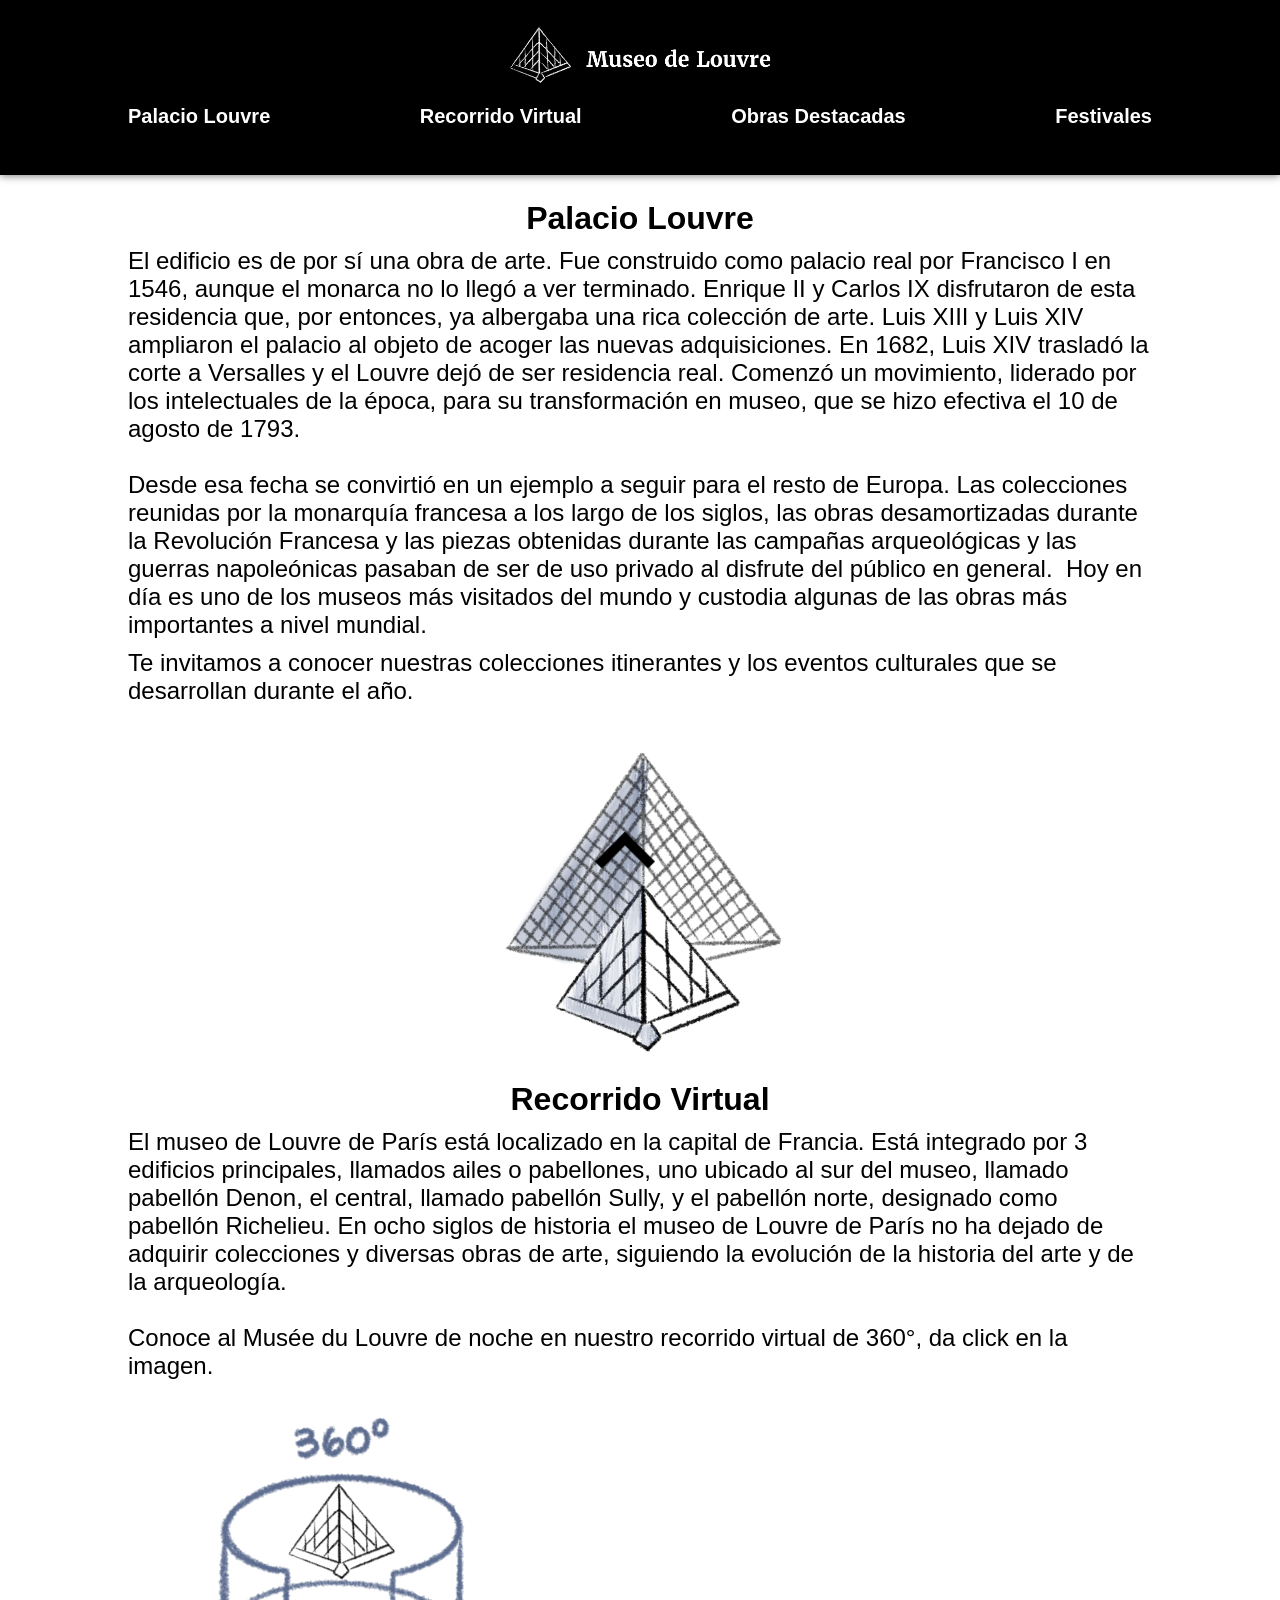
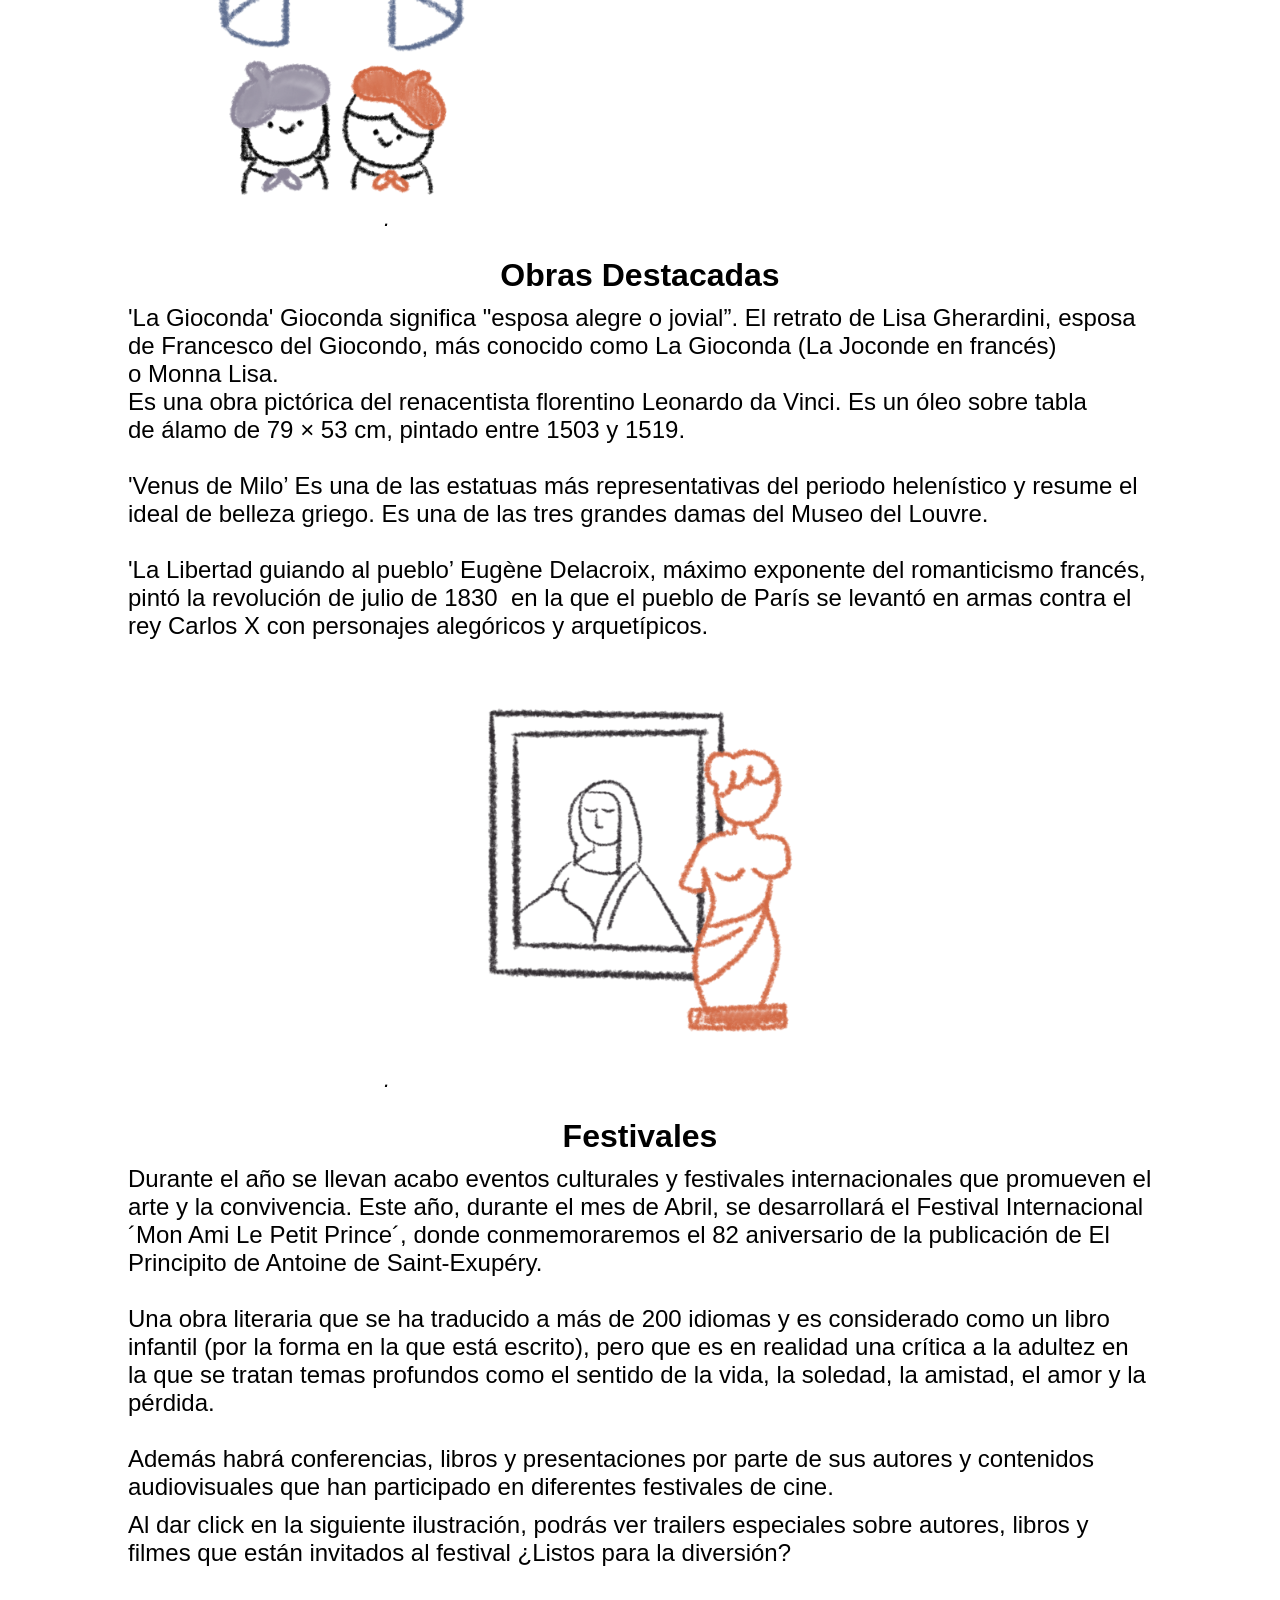
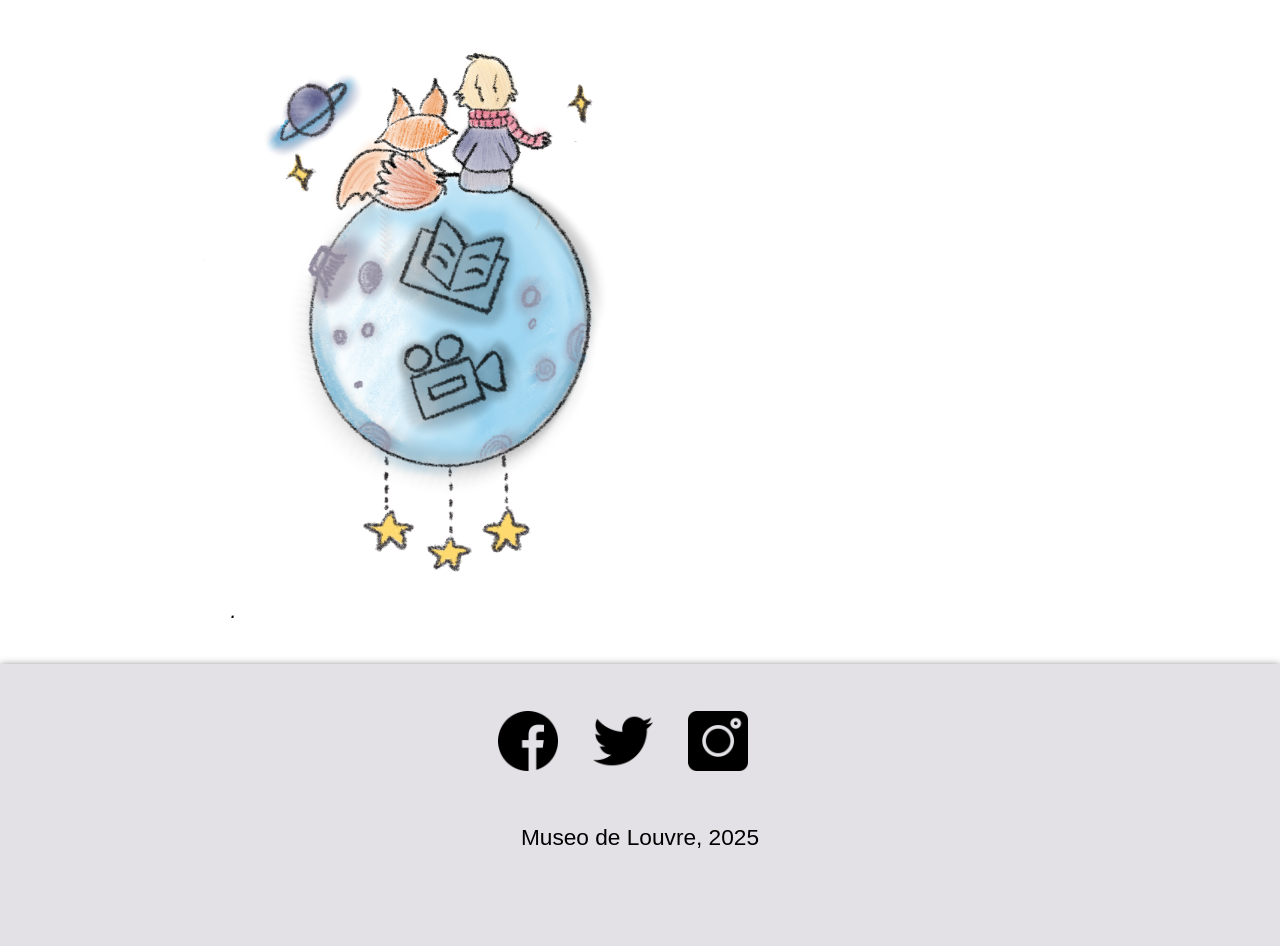
<file: index.html>
<!--comenzamos creando la estrucura basica
de un documento html escribiendo <html y 
teclenado enter para autocompletar, lo que creara
la estructura que se llenara como se menciona a continuación...-->

<!--indica el tipo de docuemnto-->
<!DOCTYPE html> 
<!--dentro de l etiqueta html esta todo el contenido del documento html-->
<html> 
<!------------encabezado de pagina----------->
<!--dentro de la etiqueta head esta el encabezado del documento html-->
<head> 
	<title>Museo de Louvre</title> <!--dentro de la etiqueta tittle esta el titulo de la página-->
	<link rel='stylesheet' href='estilos.css'/> <!--dentro de esta etiqueta esta la referencia a la hoja de estilos-->
    <meta name="viewport" content="width=device-width, initial-scale=1.0"/> <!--viewport para trabajar responsive design-->
</head>

<!------------body de pagina----------->  
<!--dentro de la estiqueta body tipicamente esta todo lo que contendra página-->
<body> 


	<!--dentro de la estiqueta header esta todo lo que sera el encanbezado de la página, pudiendo colocarse dentro del body o antes del body-->
	<header class='menu-container' id="inicio">

      <div class='identificador'>
        <!----modificar nombre y ruta de la imagen para cambiar el logo por el propio----->
       <img src="imagenes/logo.png">
      </div>

      <div class='ligas-secciones'>
      	<!----modificar nombre de la seccion acorde a la necesidad----->
          <a href="#secc1">Palacio Louvre</a>
          <a href="#secc2">Recorrido Virtual</a>
          <a href="#secc3">Obras Destacadas</a>
          <a href="#secc4">Festivales</a>
        </div>

    </header>

 


	<!--contenedor que agrupa todos los contenedores que tienen los contenidos de cada sección que aprecen entre el encabezado y pie de pagina-->
    <main class="secciones">
    	<!--contenedor para contenidos de cada sección-->
    	<div class='seccion-contenedor' id="secc1">
    		<!--contenedor para el texto de cada sección-->
    		<div class="texto-secc">
    			<!--si se quiere modificar contenido susutituir el texto entre las etiquetas de texto tipo h1-->
		        <h1>Palacio Louvre</h1>
		        <!--si se quiere modificar contenido susutituir el texto entre las etiquetas de parrafo-->
		        <p>El edificio es de por sí una obra de arte. Fue construido como palacio real por Francisco I en 1546, aunque el monarca no lo llegó a ver terminado. Enrique II y Carlos IX disfrutaron de esta residencia que, por entonces, ya albergaba una rica colección de arte. 

Luis XIII y Luis XIV ampliaron el palacio al objeto de acoger las nuevas adquisiciones. En 1682, Luis XIV trasladó la corte a Versalles y el Louvre dejó de ser residencia real. Comenzó un movimiento, liderado por los intelectuales de la época, para su transformación en museo, que se hizo efectiva el 10 de agosto de 1793. 
</p>
		        <br><!--etiqueta para un brinco de renglón-->
		        <!--si se quiere modificar contenido susutituir el texto entre las etiquetas de parrafo-->
		        <p>Desde esa fecha se convirtió en un ejemplo a seguir para el resto de Europa. Las colecciones reunidas por la monarquía francesa a los largo de los siglos, las obras desamortizadas durante la Revolución Francesa y las piezas obtenidas durante las campañas arqueológicas y las guerras napoleónicas pasaban de ser de uso privado al disfrute del público en general.  

Hoy en día es uno de los museos más visitados del mundo y custodia algunas de las obras más importantes a nivel mundial.
 <br>
<p>Te invitamos a conocer nuestras colecciones itinerantes y los eventos culturales que se desarrollan durante el año.</p>
		        <br><!--etiqueta para un brinco de renglón-->
    		</div>
    		<!--contenedor para las imagenes de la sección 1, OJO: este tiene un layout para dos imagenes-->
    		<div class="imgs-secc-1">
    			<!--contenedor con las dos imagenes en su version de escritorio-->
    			<div class="par-imgs-escritorio">
    				<!--si se quiere modificar contenido susutituir la imagen a la que referencia la etiqueta img-->
	        		<img src="imagenes/img1a.png" title="Img 1a">
	        		
    			</div>
    			<!--contenedor los dos textos de las dos imagenes en su version de escritorio-->
    			<div class="par-imgs-escritorio">
    				<!--texto para imagen a la izquierda-->
	        		<p></p>
	        		<!--texto para imagen a la derecha-->
	        		<p></p>
        		</div>
        		<!--contenedor con las dos imagenes en su version mobile-->
        		<div class="par-imgs-mobile">
    				<!--si se quiere modificar contenido susutituir la imagen a la que referencia la etiqueta img-->
	        		<img src="imagenes/img1a.png" title="Img 1a">
	        		<!--texto para la imagen-->
	        		<p>....</p>
	        		<!--si se quiere modificar contenido susutituir la imagen a la que referencia la etiqueta img-->
	        		<!--texto para la imagen-->
	        		<p>...</p>
    			</div>
    		</div>

    	</div>

    	<!--contenedor para contenidos de cada sección-->
    	<div class='seccion-contenedor' id="secc2">
    		<!--contenedor para el texto de cada sección-->
    		<div class="texto-secc">
    			<!--si se quiere modificar contenido susutituir el texto entre las etiquetas de texto tipo h1-->
		        <h1>Recorrido Virtual</h1>
		        <!--si se quiere modificar contenido susutituir el texto entre las etiquetas de parrafo-->
		        <p>El museo de Louvre de París está localizado en la capital de Francia. Está integrado por 3 edificios principales, llamados ailes o pabellones, uno ubicado al sur del museo, llamado pabellón Denon, el central, llamado pabellón Sully, y el pabellón norte, designado como pabellón Richelieu. En ocho siglos de historia el museo de Louvre de París no ha dejado de adquirir colecciones y diversas obras de arte, siguiendo la evolución de la historia del arte y de la arqueología. 
</p>
		        <br><!--etiqueta para un brinco de renglón-->
		        <!--si se quiere modificar contenido susutituir el texto entre las etiquetas de parrafo-->
		        <p>Conoce al Musée du Louvre de noche en nuestro recorrido virtual de 360°, da click en la imagen.</p>
		        <br><!--etiqueta para un brinco de renglón-->
    		</div>
    		<!--contenedor para las imagenes de la sección OJO: este tiene un layout para una imagen-->
    		<div class="contenedor-imagen"> <a href="https://arlyros.github.io/360v/">
    			<!--si se quiere modificar contenido susutituir la imagen a la que referencia la etiqueta img-->
                <img  src="imagenes/img2.png" title="Img 2"> 
            </a>
        		<!--texto para la imagen-->
        		<p>.</p>
    		</div>

    	</div>

    	<!--contenedor para contenidos de cada sección-->
    	<div class='seccion-contenedor' id="secc3">
    		<!--contenedor para el texto de cada sección-->
    		<div class="texto-secc">
    			<!--si se quiere modificar contenido susutituir el texto entre las etiquetas de texto tipo h1-->
		        <h1>Obras Destacadas</h1>
		        <!--si se quiere modificar contenido susutituir el texto entre las etiquetas de parrafo-->
		        <p>'La Gioconda'

Gioconda significa "esposa alegre o jovial”. El retrato de Lisa Gherardini, esposa de Francesco del Giocondo, más conocido como La Gioconda (La Joconde en francés) o Monna Lisa. <br>Es una obra pictórica del renacentista florentino Leonardo da Vinci. Es un óleo sobre tabla de álamo de 79 × 53 cm, pintado entre 1503 y 1519.
</p>
		        <br><!--etiqueta para un brinco de renglón-->
		        <!--si se quiere modificar contenido susutituir el texto entre las etiquetas de parrafo-->
		        <p>'Venus de Milo’

Es una de las estatuas más representativas del periodo helenístico y resume el ideal de belleza griego. Es una de las tres grandes damas del Museo del Louvre.</p>
<br>
<p>'La Libertad guiando al pueblo’

Eugène Delacroix, máximo exponente del romanticismo francés, pintó la revolución de julio de 1830  en la que el pueblo de París se levantó en armas contra el rey Carlos X con personajes alegóricos y arquetípicos. </p>
		        <br><!--etiqueta para un brinco de renglón-->
    		</div>
    		<!--contenedor para las imagenes de la sección OJO: este tiene un layout para una imagen-->
    		<div class="contenedor-imagen">
    			<!--si se quiere modificar contenido susutituir la imagen a la que referencia la etiqueta img-->
        		<img  src="imagenes/img3.png" title="Img 3">
        		<!--texto para la imagen-->
        		<p>.</p>
    		</div>

    	</div>

    	<!--contenedor para contenidos de cada sección-->
    	<div class='seccion-contenedor' id="secc4">
    		<!--contenedor para el texto de cada sección-->
    		<div class="texto-secc">
    			<!--si se quiere modificar contenido susutituir el texto entre las etiquetas de texto tipo h1-->
		        <h1>Festivales</h1>
		        <!--si se quiere modificar contenido susutituir el texto entre las etiquetas de parrafo-->
		        <p>Durante el año se llevan acabo eventos culturales y festivales internacionales que promueven el arte y la convivencia. Este año, durante el mes de Abril, se desarrollará el Festival Internacional ´Mon Ami Le Petit Prince´, donde conmemoraremos el 82 aniversario de la publicación de El Principito de Antoine de Saint-Exupéry.</p> <br>

<p>Una obra literaria que se ha traducido a más de 200 idiomas y es considerado como un libro infantil (por la forma en la que está escrito), pero que es en realidad una crítica a la adultez en la que se tratan temas profundos como el sentido de la vida, la soledad, la amistad, el amor y la pérdida.</p>
		        <br><!--etiqueta para un brinco de renglón-->
		        <!--si se quiere modificar contenido susutituir el texto entre las etiquetas de parrafo-->
		        <p>Además habrá conferencias, libros y presentaciones por parte de sus autores y contenidos audiovisuales que han participado en diferentes festivales de cine. <br>

<p>Al dar click en la siguiente ilustración, podrás ver trailers especiales sobre autores, libros y filmes que están invitados al festival ¿Listos para la diversión? </p>
		        <br><!--etiqueta para un brinco de renglón-->
    		</div>
    		<!--contenedor para las imagenes de la sección OJO: este tiene un layout para una imagen-->
    		<div class="contenedor-imagen-secc4">
                
                <a href="https://youtube.com/playlist?list=PLdVzenyk7IGVRkAvLCP9UN1ylS4NjrM81&si=EciuTzL6W8rTNbi7">
              
    			<!--si se quiere modificar contenido susutituir la imagen a la que referencia la etiqueta img-->
        		<img  src="imagenes/img4.png" title="Img 4">
                  </a>
        		<!--texto para la imagen-->
        		<p>.</p>
    		</div>

    	</div>

    </main>

    <!------------pie de pagina----------->
    <!--dentro de la etiqueta footer esta todo lo que sera el pie de página, pudiendo colocarse dentro del body o despues del body-->
	<footer>
	   
	    <div class='footer-item'>
	      <!----modificar el href para que dirija una pagina especifica de facebook----->
	      <a href="https://www.facebook.com/">
	      	<img src="imagenes/fbk.png" title="Facebook">
	      </a>
	      <!----modificar el href para que dirija una pagina especifica de twitter----->
	      <a href="https://twitter.com/">
	      	<img src="imagenes/twt.png" title="Twitter">
	      </a>
	      <!----modificar el href para que dirija una pagina especifica de instagram----->
	      <a href="http://instagram.com/">
	      	<img src="imagenes/inst.png" title="Instagram">
	      </a>
	    </div>

	    <div class="copyright">
	    	<!----modificarlo con datos o mensaje propio----->
	      <p style="">Museo de Louvre, 2025</p>
	    </div>
	    
	  </footer>
	<!------------------------------------>

	<!---------enlace que regresa al inicio de la pagina--------->
	<!--dentro de la etiqueta "a" de tipo enlace esta la imagen que actua como icono que regresa al inicio de la página-->
	    <a class="ir-arriba" title="Volver arriba" href="#inicio">
	    	<!--si se quiere modificar contenido susutituir la imagen a la que referencia la etiqueta img-->
	      	<img src="imagenes/flecha-arriba.png">
	    </a>

</body>

</html>
</file>
<file: estilos.css>
/********************************/
/*estilos generales de la página*/
/********************************/
* { /*reseteo todos los elementos para que por default tengan 
	un margen 0 y padding 0 y un modelo de caja tipo border-box*/
   margin: 0;
   padding: 0;
   box-sizing: border-box;
   font-family: 'Montserrat', sans-serif; /*especifico el nombre y familia de la tipografia a usar*/
}
html {
  scroll-behavior: smooth; /*para desplazarse "scrolear" suavemente dentro de la página al presionar un enlace*/
}
/***************************************************/


/**********************************/
/*estilos para header de la página*/
/**********************************/
header {/*caracteristicas elementos dentro del header de la pagina*/
	font-size: 20px; /*tamaño de las fuentes que aprecen en el header*/
  	background-color: black;  /*color fondo encabezado*/
    height: 175px;  /* altura del encabezado, equivale a 5.5em*/
    padding-left: 10%; /*hago un espacio a la izquierda al interior del contenedor header de 10% del ancho del viewport*/
    padding-right: 10%; /*hago un espacio a la derecha al interior del contenedor header de 10% del ancho del viewport*/
  	box-shadow: 0px 1px 8px grey; /*efecto de material con sombreado sobre el fondo*/
    transition: 100ms; /*para la transicion con media queries diseño responsivo*/
}
@media screen and (max-width: 700px) {
header {
	height: 260px;  /* altura del encabezado, equivale a 5.5em*/
	}
}
.menu-container {/*caracteristicas elementos en contenedor con la clase menu-container*/
  	display: flex; /*tipo de layout felxbox*/
  	flex-direction: column; /*rederizara/dibujara los items/elementos hijos en el layout 
  	como una columna, un contenedor o un item sobre el otro */
}
.identificador {/*caracteristicas elementos en contenedor con la clase identificador*/
  	/*border: 5px solid #222;  /* For debugging */
  	width: 100%; /*ancho que tendra el contenedor con clase menu*/
  	display: flex; /*sera un elemento/item de tipo flex*/
  	justify-content: center; /*defino la alineación horizontal de los items hijos al centro*/
}
.identificador img{/*caracteristicas imagen identificadora dentro del contenedor con clase identificador*/
	margin-top: 15px; /*un margen arriba de 15 px*/
    height: 80px; /*ancho que tendra la imagen identificadora*/
}
.ligas-secciones{/*caracteristicas elementos en contenedor con la clase secciones*/
	/*border: 5px solid #555;  /* For debugging */
	width: 100%; /*ancho que tendra el contenedor con clase menu*/
	display: flex; /*sera un elemento/item de tipo flex*/
	justify-content: space-between; /*defino la alineación horizontal de los items hijos diciendo
	cuando hay mas de uno distribuya el esapcio restante entre los espacios de cada elemento/item*/
}
.ligas-secciones a{/*caracteristicas elementos tipo enlace dentro del contenedor con clase secciones*/
	color: white; /*color que tendran las fuentes de los enlaces*/
	text-decoration: none; /*le quito decoraciones a los enlaces, saeln sin subrayar ahora*/
  	font-weight: bold; /*tipo de letra bold*/
 	margin-top: 10px;
 	transition: 50ms; /*para la transicion con media queries diseño responsivo*/
}
.ligas-secciones a:hover{
  transform: scale(1.03);
  transition: 50ms;
}
/**media query cuando ancho es menor o igual a 700px**/
@media screen and (max-width: 700px) {
  .ligas-secciones {
    flex-direction: column;
    text-align: center;
    }
 }
/***************************************************/







/********************************/
/*estilos para body de la página*/
/********************************/
.secciones {/*caracteristicas elementos en contenedor con la clase menu-container*/
  	display: flex; /*tipo de layout felxbox*/
  	flex-direction: column; /*rederizara/dibujara los items/elementos hijos en el layout 
  	como una columna, un contenedor o un item sobre el otro */
  	padding-left: 10%; /*hago un espacio a la izquierda al interior del contenedor header de 10% del ancho del viewport*/
    padding-right: 10%; /*hago un espacio a la derecha al interior del contenedor header de 10% del ancho del viewport*/
}
.texto-secc {
	display: flex; /*sera un elemento/item de tipo flex*/
	flex-direction: column; /*rederizara/dibujara los items/elementos hijos en el layout 
  	como una columna, un contenedor o un item sobre el otro */
}
.texto-secc h1{
	display: flex; /*sera un elemento/item de tipo flex*/
	justify-content: center; /*defino la alineación horizontal de los items hijos al centro*/
	margin-top: 25px;
}
.texto-secc p{
	font-size: 18pt;
	display: flex; /*sera un elemento/item de tipo flex*/
	margin-top: 10px;
}
.contenedor-imagen {
  	display: flex; /*sera un elemento/item de tipo flex*/
  	flex-direction: column;
  	align-items: center;
}
.imgs-secc-1{
	display: flex; /*sera un elemento/item de tipo flex*/
  	flex-direction: column;
  	align-items: center; 
}
.par-imgs-escritorio{/*caracteristicas elementos en contenedor con la clase secciones*/
	/*border: 5px solid #555;  /* For debugging */
	width: 65%; /*ancho que tendra el contenedor con clase menu*/
	display: flex; /*sera un elemento/item de tipo flex*/
	justify-content: space-around; /*defino la alineación horizontal de los items hijos diciendo
	cuando hay mas de uno distribuya el esapcio restante entre los espacios de cada elemento/item*/
}
.par-imgs-escritorio img{
	width: 50%;
	display: flex; /*sera un elemento/item de tipo flex*/
}
.par-imgs-escritorio img:hover{
  transform: scale(1.03);
  transition: 200ms;
}
.par-imgs-escritorio p{
	width: 40%;
	font-size: 16pt;
	font-style: italic;
	text-align: center;
	display: flex; /*sera un elemento/item de tipo flex*/
}
.par-imgs-mobile{/*caracteristicas elementos en contenedor con la clase secciones*/
	display: none;
}
.par-imgs-mobile img{
	display: none;
}
.par-imgs-mobile p{
	display: none;
}
/**media query cuando ancho es menor o igual a 700px**/
@media screen and (max-width: 700px) {
	.texto-secc p{
		font-size: 14pt;
	}
	.par-imgs-escritorio{/*caracteristicas elementos en contenedor con la clase secciones*/
		display: none;
	}
	.par-imgs-escritorio img{
		display: none;
	}
	.par-imgs-escritorio img:hover{
	 	display: none;
	}
	.par-imgs-escritorio p{
		display: none;
	}
	.par-imgs-mobile{/*caracteristicas elementos en contenedor con la clase secciones*/
		/*border: 5px solid #555;  /* For debugging */
		width: 100%; /*ancho que tendra el contenedor con clase menu*/
  		display: flex; /*sera un elemento/item de tipo flex*/
  		flex-direction: column;
  		align-items: center; 
	}
	.par-imgs-mobile img{
		width: 100%;
		transition: 200ms;
		display: flex; /*sera un elemento/item de tipo flex*/
	}
	.par-imgs-mobile img:hover{
	 	transform: scale(1.03);
  		transition: 200ms;
	}
	.par-imgs-mobile p{
		width: 100%;
		font-size: 12pt;
		font-style: italic;
		text-align: center;
		display: flex; /*sera un elemento/item de tipo flex*/
	}
 }
.contenedor-imagen img{
	display: flex; /*sera un elemento/item de tipo flex*/
	width: 40%;
	transition: 200ms;
}
.contenedor-imagen img:hover{
  transform: scale(1.03);
  transition: 200ms;
}
.contenedor-imagen p{
	width: 50%;
	text-align: center;
	font-size: 16pt;
	font-style: italic;
	display: flex; /*sera un elemento/item de tipo flex*/
}
/**media query cuando ancho es menor o igual a 700px**/
@media screen and (max-width: 700px){
	.contenedor-imagen img{
		width: 100%;
		transition: 200ms;
	}
	.contenedor-imagen p{
		width: 100%;
		font-size: 12pt;
	}
}
.contenedor-imagen-secc4{
	display: flex; /*sera un elemento/item de tipo flex*/
  	flex-direction: column;
  	align-items: center;
}
.contenedor-imagen-secc4 p{
	width: 80%;
	text-align: center;
	font-style: italic;
	font-size: 16pt;
	display: flex; /*sera un elemento/item de tipo flex*/
}
.contenedor-imagen-secc4 img{
	display: flex; /*sera un elemento/item de tipo flex*/
	width: 60%;
	transition: 200ms;
}
.contenedor-imagen-secc4 img:hover{
  transform: scale(1.03);
  transition: 200ms;
}
/**media query cuando ancho es menor o igual a 700px**/
@media screen and (max-width: 700px){
	.contenedor-imagen-secc4 p{
		width: 100%;
		font-size: 12pt;
	}
	.contenedor-imagen-secc4 img{
		display: flex; /*sera un elemento/item de tipo flex*/
		width: 100%;
		transition: 200ms;
	}
}
/***************************************************/






/**********************************/
/*estilos para footer de la página*/
/**********************************/
footer {
  	background-color: #e3e1e6;/*color fondo pie de pagina*/
  	margin-top: 40px;
  	box-shadow: 0px 1px 8px grey;
  	display: flex; /*sera un elemento/item de tipo flex*/
  	flex-direction: column;
  	align-items: center; 
}
.footer-item{
	margin-top: 47px;
	width: 100%;
  	display: flex; /*sera un elemento/item de tipo flex*/
  	justify-content: center; /*defino la alineación horizontal de los items hijos al centro*/
}
.footer-item img{
	height: 60px;
	margin-right: 35px;
}
.copyright{
	font-size: 17pt;
	text-align: center;
	margin-top: 49px;
	margin-bottom: 95px;
}
/**media query cuando ancho es menor o igual a 700px**/
@media screen and (max-width: 700px){
	.footer-item{
  		flex-direction: column;
  		align-items: center; 
	}
	.footer-item img{
		height: 50px;
		margin-top: 35px;
		margin-right: 0px;
	}
	.copyright{
		font-size: 12pt;
	}
}
/***************************************************/





/*********************************/
/*estilos para icono hacia arriba*/
/*********************************/
.ir-arriba {
  	display: flex; /*sera un elemento/item de tipo flex*/
  	flex-direction: column;
  	align-items: center; 
}
.ir-arriba img{
  	height: 60px;
  	padding-right: 30px;
  	text-decoration: none;
  	cursor:pointer;
  	position:fixed;
 	bottom:20px;
}
/**media query cuando ancho es menor o igual a 700px**/
@media screen and (max-width: 700px){
	.ir-arriba img{
		height: 50px;
  		padding-right: 0px;
	}
}
.ir-arriba img:hover{
	transform: scale(1.1);
  	transition: 100ms;
}
/***************************************************/
</file>
